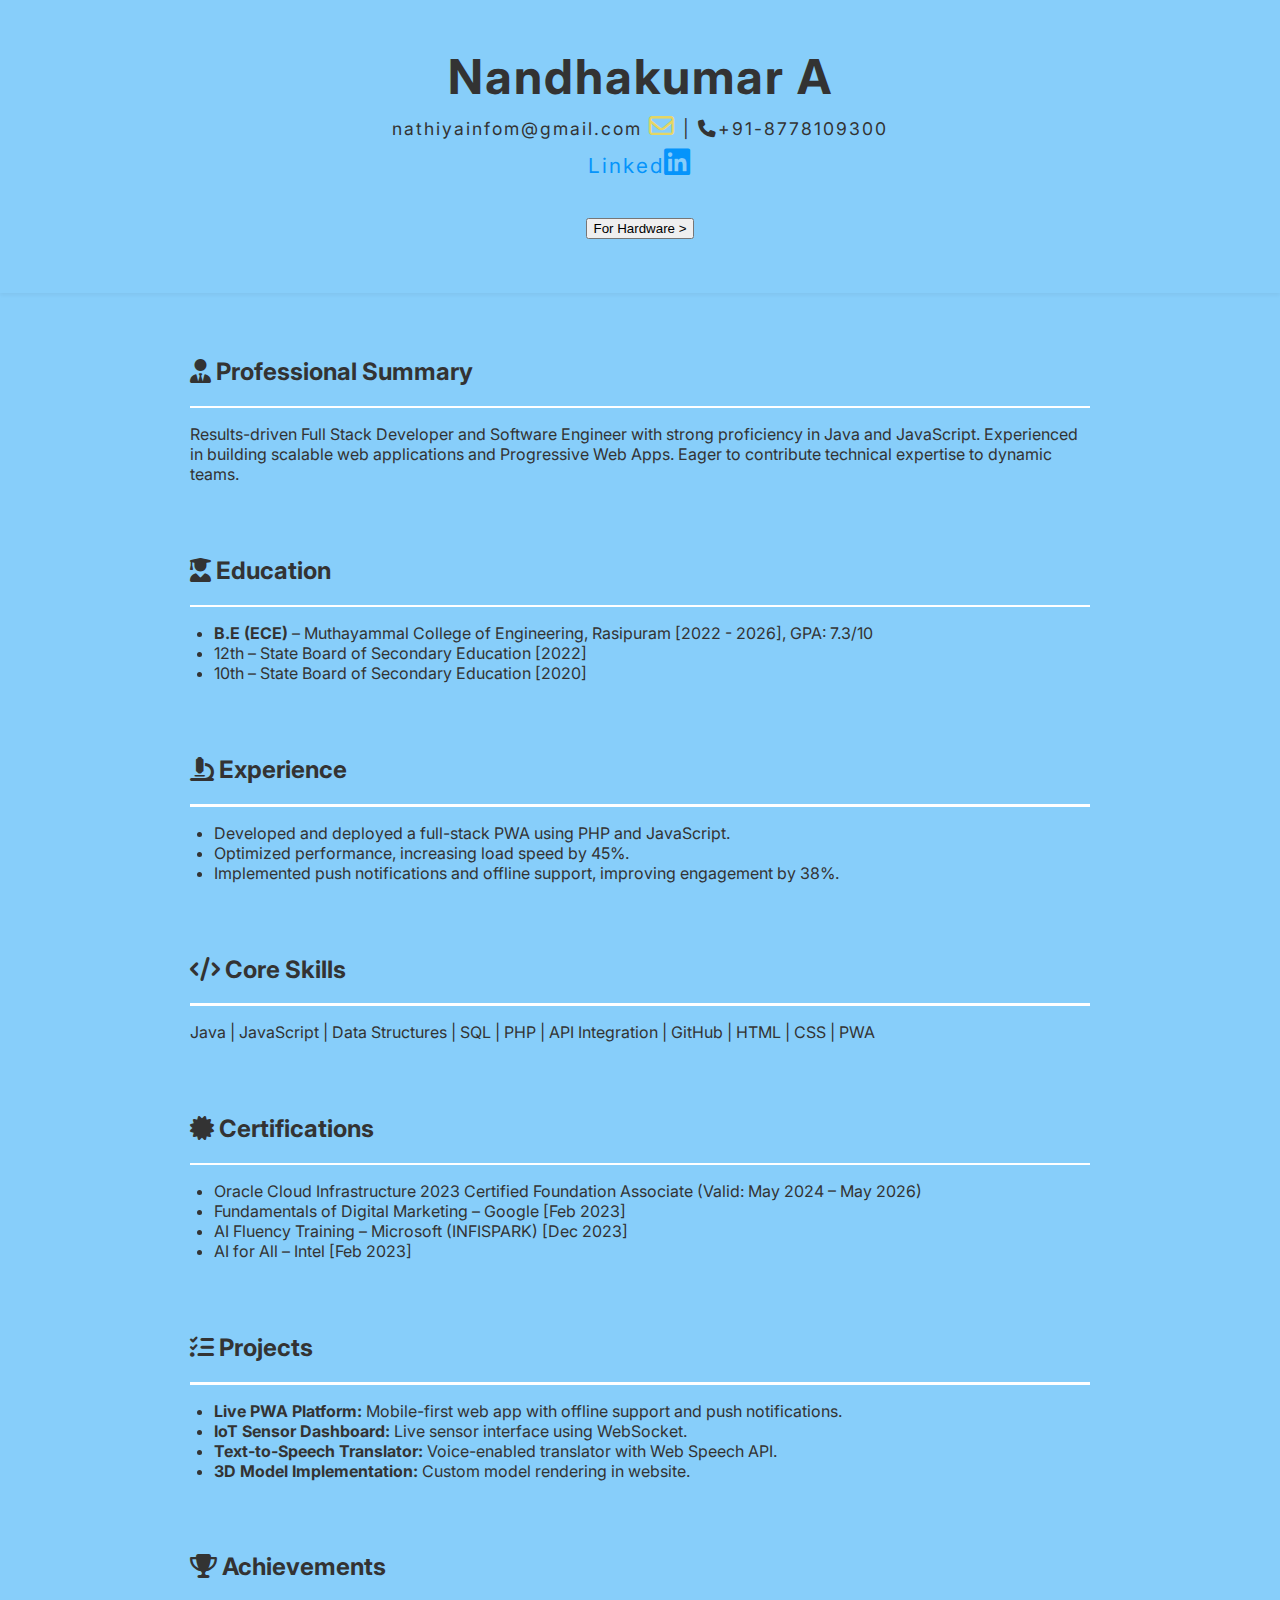
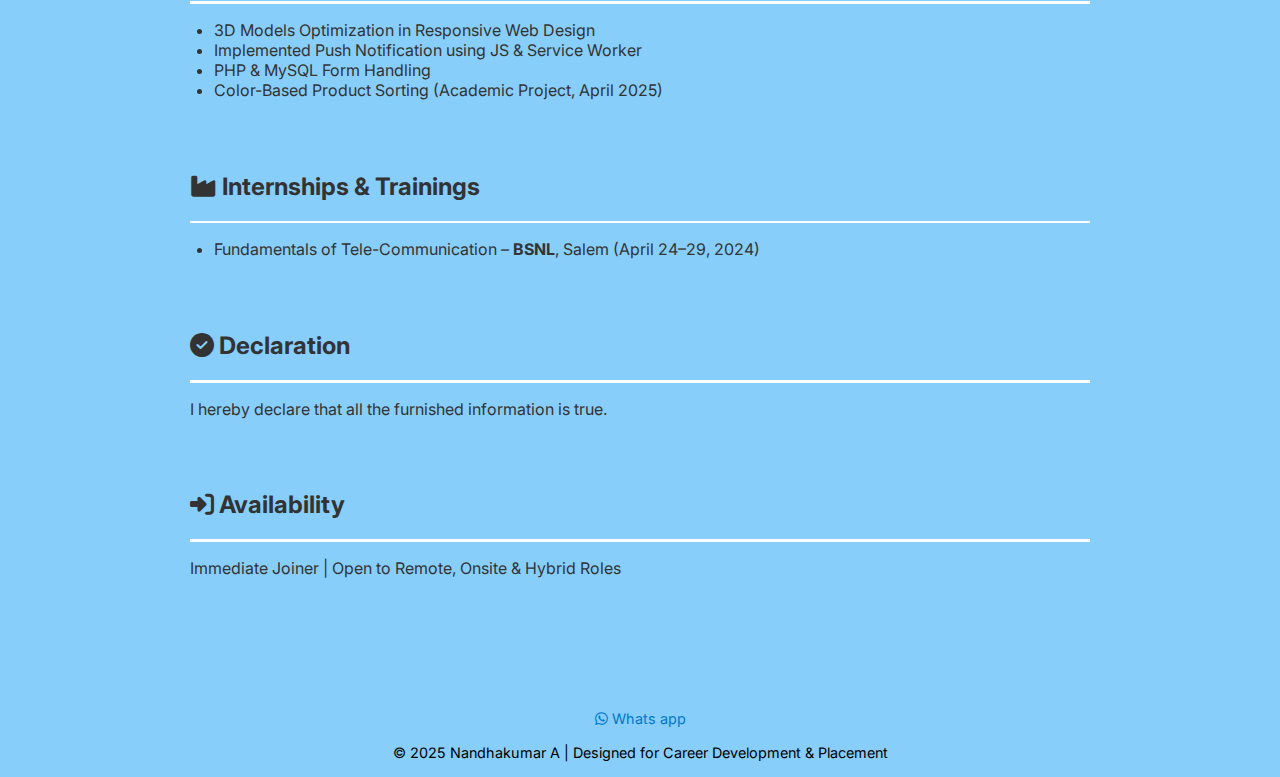
<file: index.html>
<!DOCTYPE html>
<html lang="en">
<head>
  <meta charset="UTF-8" />
  <meta name="viewport" content="width=device-width, initial-scale=1.0" />
  <title>Nandhakumar A | Resume </title>
  <link rel="icon" href="/RESUME/RESUME/images/OIP.jpg" type="image/png">
  <link href="https://fonts.googleapis.com/css2?family=Inter:wght@400;600;800&display=swap" rel="stylesheet">
<link rel="stylesheet" href="https://cdnjs.cloudflare.com/ajax/libs/font-awesome/6.5.0/css/all.min.css">
<link rel="stylesheet" href="styles.css">
</head>
<body>
  <header>
    <h1>Nandhakumar A</h1>
    <p><a href="mailto:nathiyainfom@gmail.com"> nathiyainfom@gmail.com <i class="fa-regular fa-envelope"></i></a> | <a href="tel:+918778109300"> <i class="fa-solid fa-phone"></i>+91-8778109300</a></p>
    <p id="linkedinbtn" onclick="activebtn()"><a href="https://www.linkedin.com/in/nandhakumara" target="_blank" class="linkedinbtn"> Linked<i class="fa-brands fa-linkedin"></i></a></p>
    <button id="hardwareBtn" onclick="travel()">For Hardware ></button>
  </header>
  <div class="container">
    <section>
      <h2><i class="fa-solid fa-user-tie"></i>  Professional Summary </h2>
      <hr style="border: none; background-color: white; height: 2.5px; width: 100%;">
      <p>Results-driven Full Stack Developer and Software Engineer with strong proficiency in Java and JavaScript. Experienced in building scalable web applications and Progressive Web Apps. Eager to contribute technical expertise to dynamic teams.</p>
    </section><br>
    
    <section>
      <h2><i class="fa-solid fa-user-graduate"></i> Education</h2>
      <hr style="border: none; background-color: white; height: 2.5px; width: 100%;">
      <ul>
        <li><strong>B.E (ECE)</strong> – Muthayammal College of Engineering, Rasipuram [2022 - 2026], GPA: 7.3/10</li>
        <li>12th – State Board of Secondary Education [2022]</li>
        <li>10th – State Board of Secondary Education [2020]</li>
      </ul>
    </section><br>

    <section>
      <h2><i class="fa-solid fa-microscope"></i>  Experience</h2>
      <hr style="border: none; background-color: white; height: 2.5px; width: 100%;">
      <ul>
        <li>Developed and deployed a full-stack PWA using PHP and JavaScript.</li>
        <li>Optimized performance, increasing load speed by 45%.</li>
        <li>Implemented push notifications and offline support, improving engagement by 38%.</li>
      </ul>
    </section><br>

    <section>
      <h2><i class="fa-solid fa-code"></i> Core Skills</h2>
      <hr style="border: none; background-color: white; height: 2.5px; width: 100%;">
      <p>Java | JavaScript | Data Structures | SQL | PHP | API Integration | GitHub | HTML | CSS | PWA</p>
    </section><br>

    <section>
      <h2><i class="fa-solid fa-certificate"></i> Certifications</h2>
      <hr style="border: none; background-color: white; height: 2.5px; width: 100%;">
      <ul>
        <li>Oracle Cloud Infrastructure 2023 Certified Foundation Associate (Valid: May 2024 – May 2026)</li>
        <li>Fundamentals of Digital Marketing – Google [Feb 2023]</li>
        <li>AI Fluency Training – Microsoft (INFISPARK) [Dec 2023]</li>
        <li>AI for All – Intel [Feb 2023]</li>
      </ul>
    </section><br>

    <section>
      <h2><i class="fa-solid fa-list-check"></i>  Projects</h2>
      <hr style="border: none; background-color: white; height: 2.5px; width: 100%;">
      <ul>
        <li><strong>Live PWA Platform:</strong> Mobile-first web app with offline support and push notifications.</li>
        <li><strong>IoT Sensor Dashboard:</strong> Live sensor interface using WebSocket.</li>
        <li><strong>Text-to-Speech Translator:</strong> Voice-enabled translator with Web Speech API.</li>
        <li><strong>3D Model Implementation:</strong> Custom model rendering in website.</li>
      </ul>
    </section><br>

    <section>
      <h2><i class="fa-solid fa-trophy"></i>  Achievements</h2>
      <hr style="border: none; background-color: white; height: 2.5px; width: 100%;">
      <ul>
        <li>3D Models Optimization in Responsive Web Design</li>
        <li>Implemented Push Notification using JS & Service Worker</li>
        <li>PHP & MySQL Form Handling</li>
        <li>Color-Based Product Sorting (Academic Project, April 2025)</li>
      </ul>
    </section><br>
    
    <section>
      <h2><i class="fa-solid fa-industry"></i>  Internships & Trainings</h2>
      <hr style="border: none; background-color: white; height: 2.5px; width: 100%;">
      <ul>
        <li>Fundamentals of Tele-Communication – <strong>BSNL</strong>, Salem (April 24–29, 2024)</li>
      </ul>
    </section><br>
    
    <section>
      <h2><i class="fa-solid fa-circle-check"></i>   Declaration</h2>
      <hr style="border: none; background-color: white; height: 2.5px; width: 100%;">
      <p>I hereby declare that all the furnished information is true.</p>
    </section><br>
    
    <section>
      <h2> <i class="fa-solid fa-right-to-bracket"></i> Availability</h2>
      <hr style="border: none; background-color: white; height: 2.5px; width: 100%;">
      <p>Immediate Joiner | Open to Remote, Onsite & Hybrid Roles</p>
    </section><br>
  </div>

  <footer>
    <a href="https://wa.me/918778109300" target="_blank" id="whatsapp"><i class="fa-brands fa-whatsapp"></i> Whats app</a><br><br>
    &copy; 2025 Nandhakumar A | Designed for Career Development & Placement
  </footer>
<script defer src="script.js"></script>
</body>
</html>
</file>
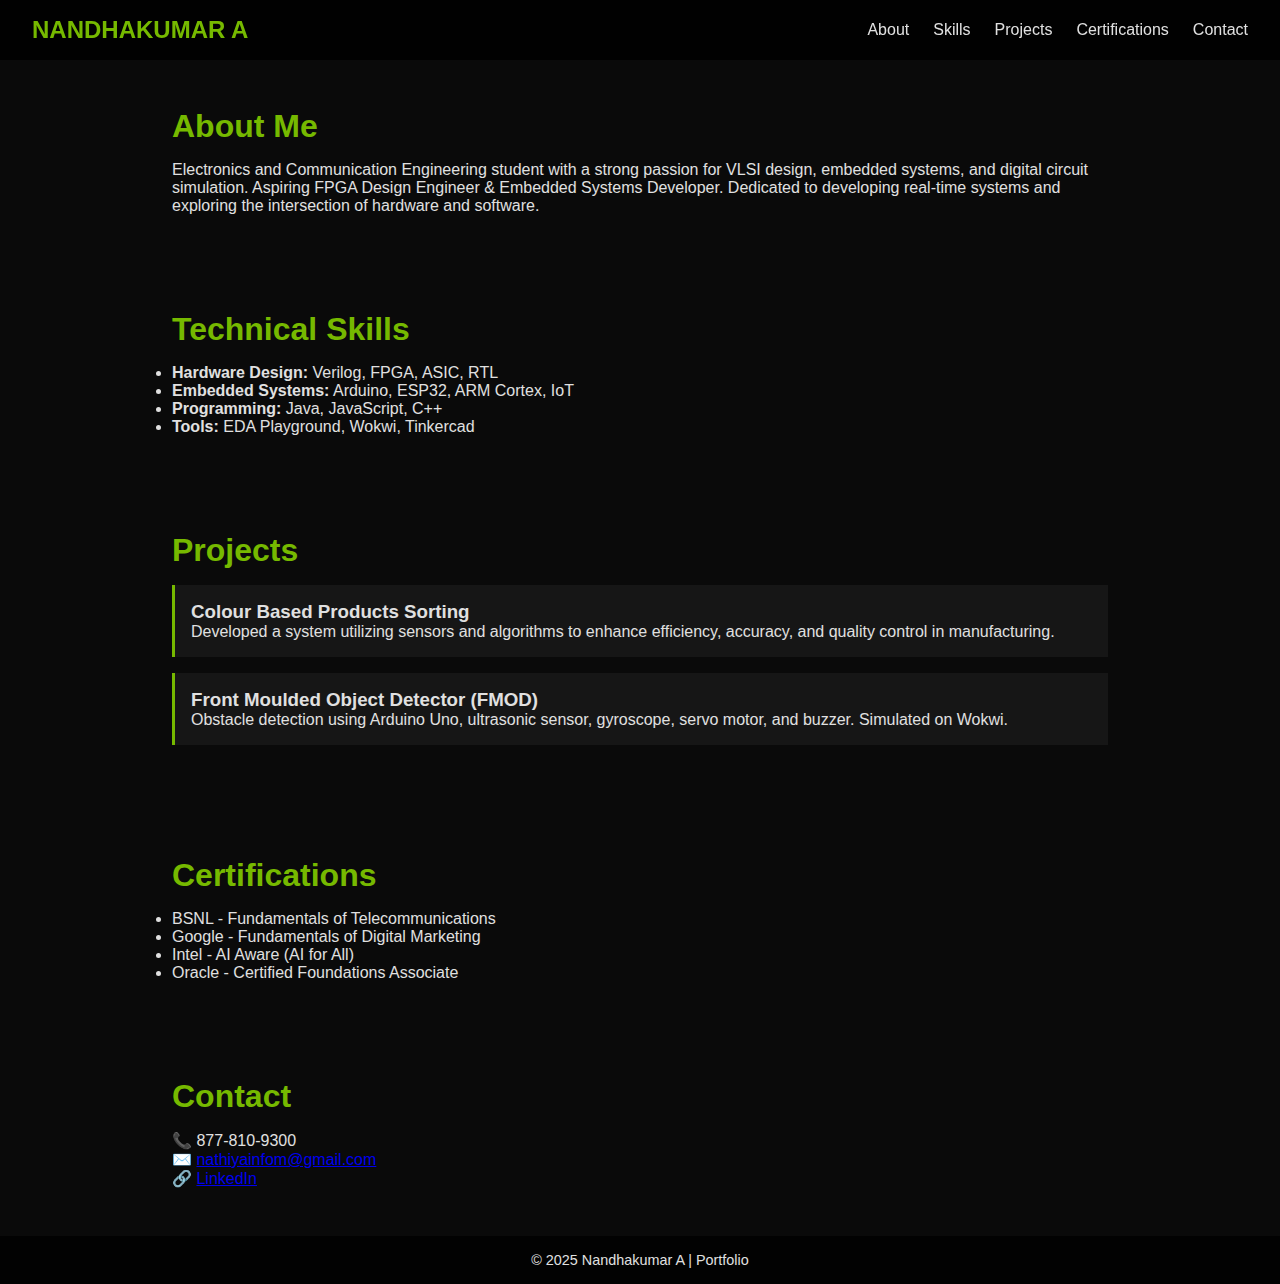
<file: Hardware.html>
<!DOCTYPE html>
<html lang="en">
<head>
  <meta charset="UTF-8" />
  <meta name="viewport" content="width=device-width, initial-scale=1.0"/>
  <title>Nandhakumar A - ECE Portfolio</title>
  <link rel="stylesheet" href="Hareware.css"/>
  <script src="Hardware.js" defer></script>
</head>
<body>

  <!-- Navigation -->
  <header>
    <nav class="navbar">
      <div class="logo">NANDHAKUMAR A</div>
      <ul class="nav-links">
        <li><a href="#about">About</a></li>
        <li><a href="#skills">Skills</a></li>
        <li><a href="#projects">Projects</a></li>
        <li><a href="#certifications">Certifications</a></li>
        <li><a href="#contact">Contact</a></li>
      </ul>
    </nav>
  </header>

  <!-- About -->
  <section id="about" class="section">
    <h1>About Me</h1>
    <p>
      Electronics and Communication Engineering student with a strong passion for VLSI design, embedded systems, and digital circuit simulation.
      Aspiring FPGA Design Engineer & Embedded Systems Developer. Dedicated to developing real-time systems and exploring the intersection of hardware and software.
    </p>
  </section>

  <!-- Skills -->
  <section id="skills" class="section">
    <h1>Technical Skills</h1>
    <ul>
      <li><strong>Hardware Design:</strong> Verilog, FPGA, ASIC, RTL</li>
      <li><strong>Embedded Systems:</strong> Arduino, ESP32, ARM Cortex, IoT</li>
      <li><strong>Programming:</strong> Java, JavaScript, C++</li>
      <li><strong>Tools:</strong> EDA Playground, Wokwi, Tinkercad</li>
    </ul>
  </section>

  <!-- Projects -->
  <section id="projects" class="section">
    <h1>Projects</h1>
    <div class="project">
      <h3>Colour Based Products Sorting</h3>
      <p>Developed a system utilizing sensors and algorithms to enhance efficiency, accuracy, and quality control in manufacturing.</p>
    </div>
    <div class="project">
      <h3>Front Moulded Object Detector (FMOD)</h3>
      <p>Obstacle detection using Arduino Uno, ultrasonic sensor, gyroscope, servo motor, and buzzer. Simulated on Wokwi.</p>
    </div>
  </section>

  <!-- Certifications -->
  <section id="certifications" class="section">
    <h1>Certifications</h1>
    <ul>
      <li>BSNL - Fundamentals of Telecommunications</li>
      <li>Google - Fundamentals of Digital Marketing</li>
      <li>Intel - AI Aware (AI for All)</li>
      <li>Oracle - Certified Foundations Associate</li>
    </ul>
  </section>

  <!-- Contact -->
  <section id="contact" class="section">
    <h1>Contact</h1>
    <p>📞 877-810-9300</p>
    <p>✉️ <a href="mailto:nathiyainfom@gmail.com">nathiyainfom@gmail.com</a></p>
    <p>🔗 <a href="http://www.linkedin.com/in/nandhakumara" target="_blank">LinkedIn</a></p>
  </section>

  <footer>
    <p>© 2025 Nandhakumar A | Portfolio</p>
  </footer>
</body>
</html>
</file>
<file: styles.css>
body {
  font-family: "Inter", sans-serif;
  margin: 0;
  padding: 0;
  background: lightskyblue;
  color: #333;
}
header {
  gap: space-between;
  letter-spacing: 2px;
  background: lightskyblue;
  padding: 3rem 1rem;
  font-size: 3rem;
  text-align: center;
  box-shadow: 0 2px 4px rgba(0, 0, 0, 0.05);
}


header h1 {
  margin: 0;
  font-size: 6vw; /* Responsive font size */
  line-height: 1.2;
}

header p,
header a {
  margin: 0.5rem 0;
  font-size: 1rem;
  color: #333;
}

/* Optional: Adjust font sizes for larger screens */
@media (min-width: 768px) {
  header h1 {
    font-size: 3rem;
  }
  header p,
  header a {
    font-size: 1.1rem;
  }
}

.fa-linkedin{
  font-size: 30px;
  color: #0594fb;
}

.fa-envelope{
 font-size: 25px;
 color: rgb(229, 214, 100);
}

.linkedinbtn{
    color: #0594fb;
    font-weight: 1800px;
    font-size: 1.3rem;
    padding: 10px ;
    border-radius: 50px;
}


.container {
  max-width: 900px;
  margin: 4rem auto;
  padding: 0 1rem;
}
section {
  margin-bottom: 2rem;
}

ul {
  padding-left: 1.5rem;
}
a {
  color: #0077cc;
  text-decoration: none;
}
footer {
  background: lightskyblue;
  color: rgb(0, 0, 0);
  text-align: center;
  padding: 1rem;
  font-size: 0.9rem;
}
</file>
<file: Hareware.css>
:root {
  --nvidia-green: #76b900;
  --dark-bg: #0a0a0a;
  --light-text: #e0e0e0;
}

* {
  margin: 0;
  padding: 0;
  box-sizing: border-box;
}

body {
  font-family: Arial, sans-serif;
  background: var(--dark-bg);
  color: var(--light-text);
  scroll-behavior: smooth;
}

header {
  background: rgba(0,0,0,0.9);
  position: sticky;
  top: 0;
  z-index: 1000;
}

.navbar {
  display: flex;
  justify-content: space-between;
  align-items: center;
  padding: 1rem 2rem;
}

.logo {
  font-size: 1.5rem;
  font-weight: bold;
  color: var(--nvidia-green);
}

.nav-links {
  list-style: none;
  display: flex;
  gap: 1.5rem;
}

.nav-links a {
  color: var(--light-text);
  text-decoration: none;
  transition: color 0.3s;
}

.nav-links a:hover {
  color: var(--nvidia-green);
}

.section {
  padding: 3rem 2rem;
  max-width: 1000px;
  margin: auto;
}

h1 {
  color: var(--nvidia-green);
  margin-bottom: 1rem;
}

.project {
  background: rgba(255,255,255,0.05);
  padding: 1rem;
  border-left: 3px solid var(--nvidia-green);
  margin-bottom: 1rem;
}

footer {
  text-align: center;
  padding: 1rem;
  background: rgba(0,0,0,0.8);
  font-size: 0.9rem;
}
</file>
